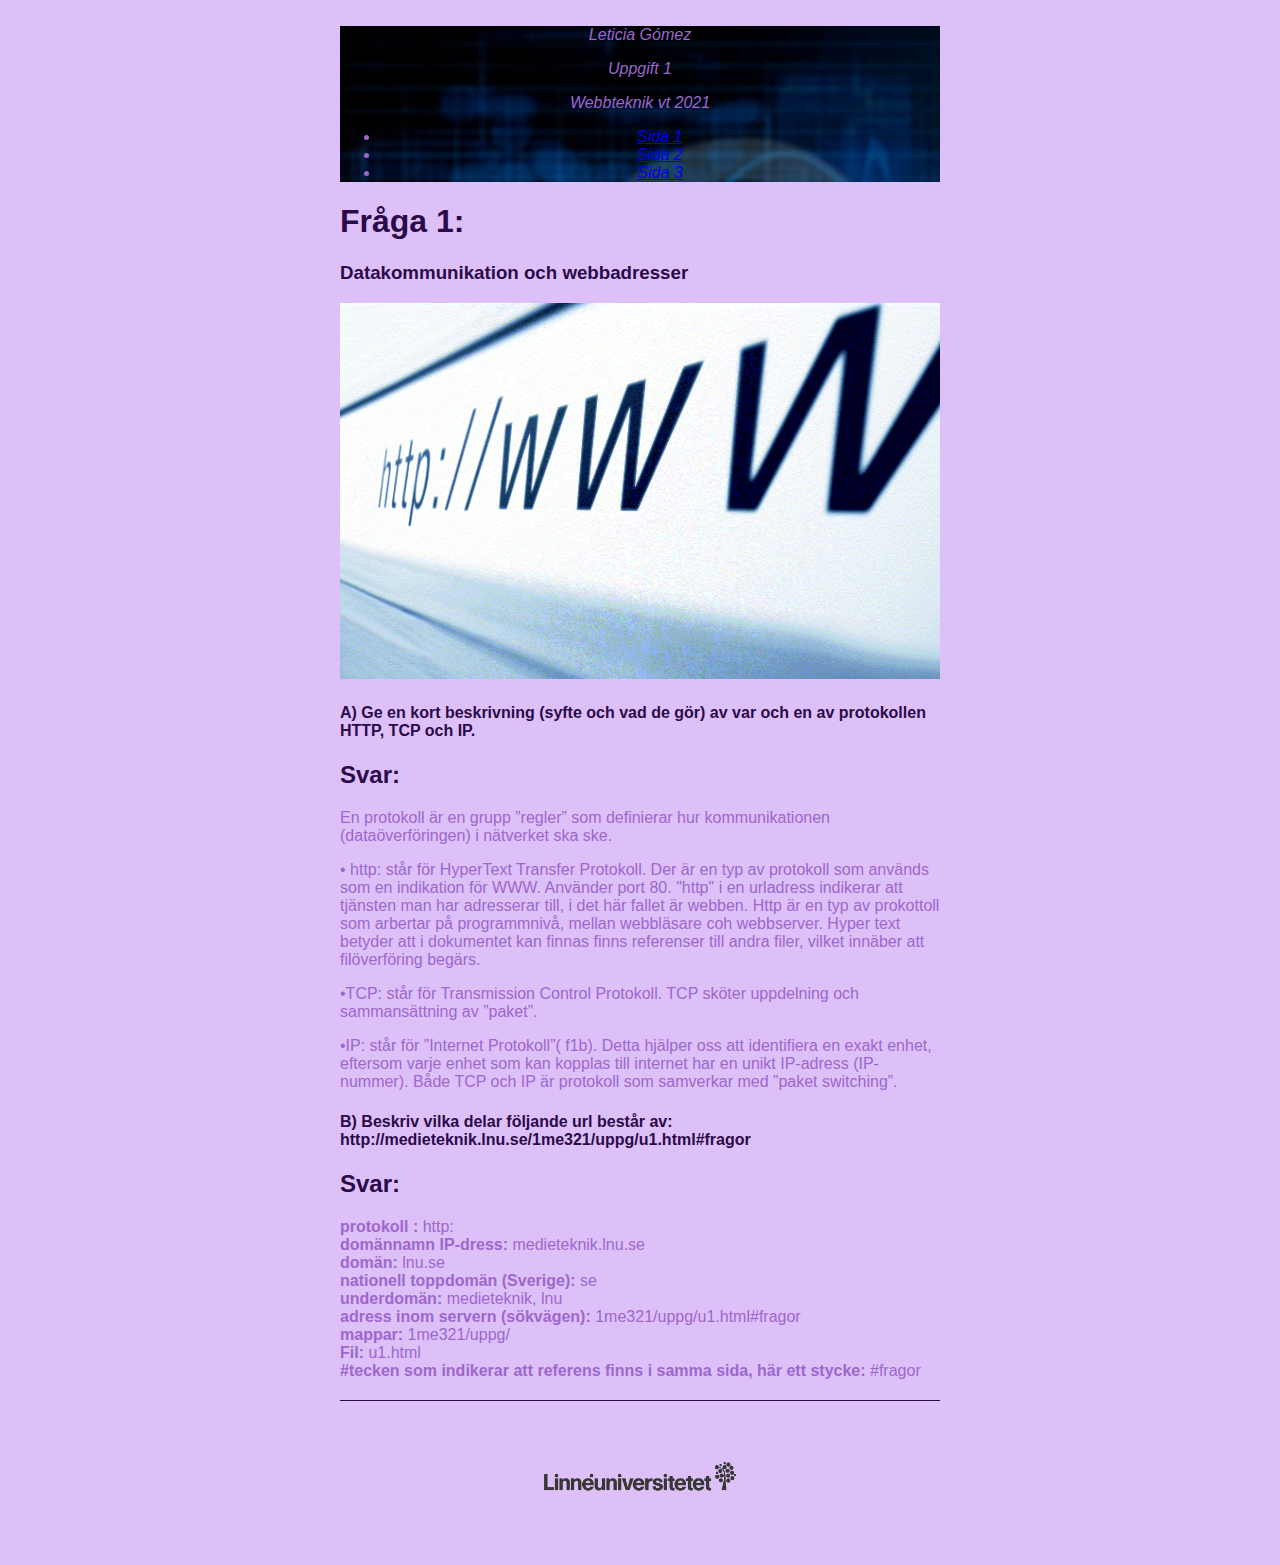
<file: index.html>
<!DOCTYPE html>
<html lang="sv">
<head>
	<meta charset="UTF-8">
	<meta name="viewport" content="width=device-width, initial-scale=1.0">
	<title>sidan 1</title>
	<link rel="stylesheet" href="style/style.css">
</head>

<body>
	
	<header id= "allasheader">
		
	
	<p>Leticia Gómez</p>
     <p>Uppgift 1</p>
	 <p>Webbteknik vt 2021</p>
	
	<nav>
		<ul id= "enlaces">
			<li><a href="index.html">Sida 1</a></li>
			<li><a href="sidan-2.html">Sida 2</a></li>
			<li><a href="Sidan-3.html">Sida 3</a></li>
		</ul>
	
	</nav>
	</header>
	<main>
	<div class= "pregunta">
	<h1>Fråga 1:</h1>

	<h3>Datakommunikation och webbadresser</h3>
		
	<img src="img/www.gif" class= "pregunta" alt= "dekoration">

	<h4>A) Ge en kort beskrivning (syfte och vad de gör) av var och en av protokollen HTTP, TCP och IP.</h4>
	<h2>Svar:</h2>


	
	<p>
	
		En protokoll är en grupp ”regler” som definierar hur kommunikationen (dataöverföringen) i nätverket ska ske.<br>
		<p>•	http: står för HyperText Transfer Protokoll. Der är en typ av protokoll som används som en indikation för WWW. Använder port 80.  "http" i en urladress indikerar att tjänsten man har adresserar till, i det här fallet är webben. Http är en typ av prokottoll som arbertar på programmnivå, mellan webbläsare coh webbserver. Hyper text betyder att i dokumentet kan finnas finns referenser till andra filer, vilket innäber att filöverföring begärs.  </p>
		
		<p>•TCP: står för Transmission Control Protokoll. TCP sköter uppdelning och sammansättning av ”paket”.</p>	
		
		
		<p>•IP: står för ”Internet Protokoll”( f1b). Detta hjälper oss att identifiera en exakt enhet, eftersom varje enhet som kan kopplas till internet har en unikt IP-adress (IP-nummer). Både TCP och IP är protokoll som samverkar med ”paket switching”.</p>	
		
		<h4>B) Beskriv vilka delar följande url består av:
			http://medieteknik.lnu.se/1me321/uppg/u1.html#fragor</h4>
	<h2>Svar:</h2>
	<p><strong>protokoll :</strong> http: <br>
<strong>domännamn IP-dress:</strong> medieteknik.lnu.se<br>
<strong>domän:</strong> lnu.se<br>
<strong>nationell toppdomän (Sverige):</strong> se<br>
<strong>underdomän:</strong> medieteknik, lnu<br>
<strong>adress inom servern (sökvägen):</strong> 1me321/uppg/u1.html#fragor<br>
<strong>mappar:</strong> 1me321/uppg/<br>
<strong>Fil:</strong> u1.html<br>
<strong>#tecken som indikerar att referens finns i samma sida, här ett stycke:</strong> #fragor </p>
	</div>
	
</main>

<footer id= "footerrrr">

<a href="https://lnu.se/"><img src="img/loggo-linne.png" alt= "Universitetslogga"></a>
</footer>	

	
</body>
</html>
</file>
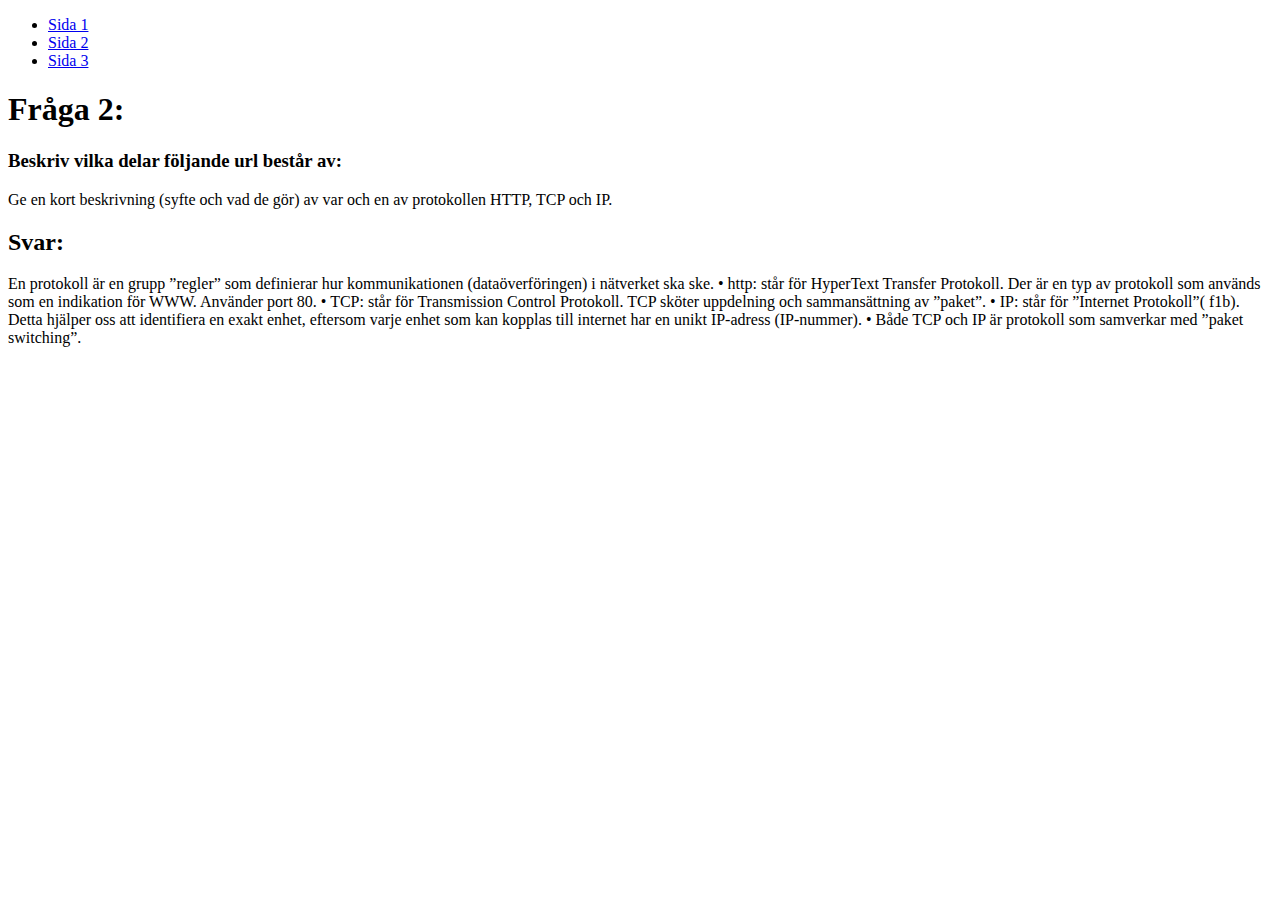
<file: sidan 2.html>
<!DOCTYPE html>
<html lang="se">
<head>
	<meta charset="UTF-8">
	<meta name="viewport" content="width=device-width, initial-scale=1.0">
	<title>sidan 2</title>
</head>
<body>
	<nav>
		<ul>
			<li><a href="index.html">Sida 1</a></li>
			<li><a href="sidan-2.html">Sida 2</a></li>
			<li><a href="sidan-3.html">Sida 3</a></li>
		</ul>

		

	</nav>
	<h1>Fråga 2:</h1>
	<h3>Beskriv vilka delar följande url består av:</h3>
	<p>Ge en kort beskrivning (syfte och vad de gör) av var och en av protokollen HTTP, TCP och IP.</p>
	<h2>Svar:</h2>

	



	<p>
	
		En protokoll är en grupp ”regler” som definierar hur kommunikationen (dataöverföringen) i nätverket ska ske.
		•	http: står för HyperText Transfer Protokoll. Der är en typ av protokoll som används som en indikation för WWW. Använder port 80. 
		
		•	TCP: står för Transmission Control Protokoll. TCP sköter uppdelning och sammansättning av ”paket”.
		
		
		•	IP: står för ”Internet Protokoll”( f1b). Detta hjälper oss att identifiera en exakt enhet, eftersom varje enhet som kan kopplas till internet har en unikt IP-adress (IP-nummer).
		•	Både TCP och IP är protokoll som samverkar med ”paket switching”.
		</p> 
	
	
</body>
</html>
</file>
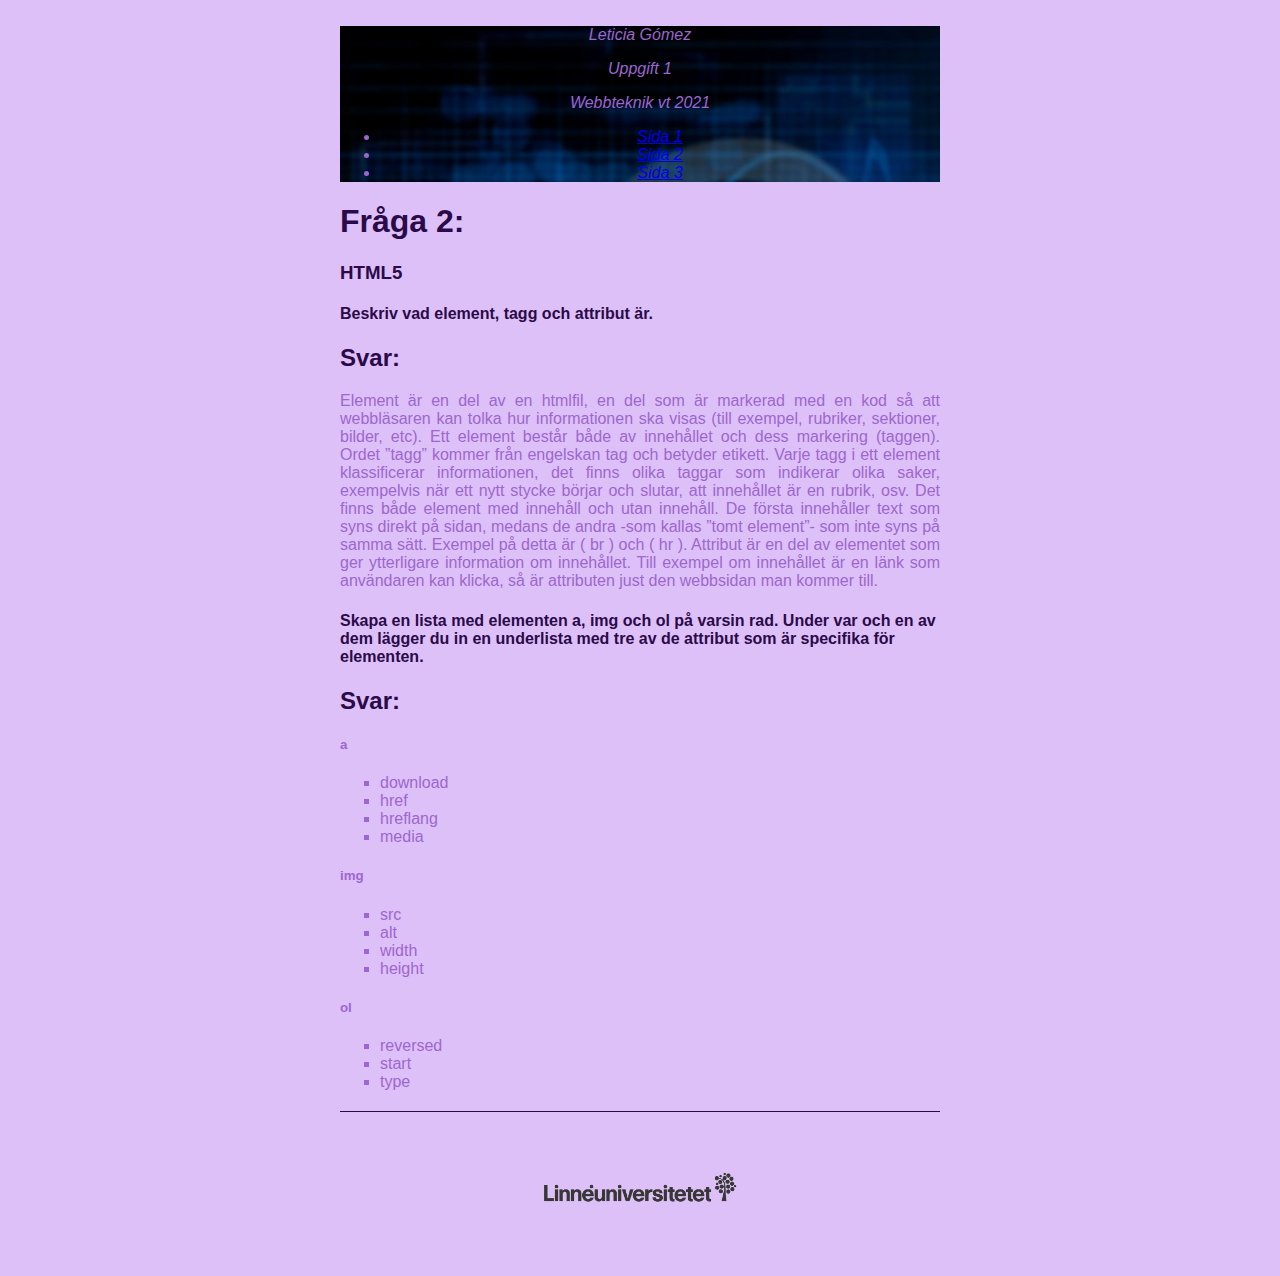
<file: sidan-2.html>
<!DOCTYPE html>
<html lang="sv">
<head>
	<meta charset="UTF-8">
	<meta name="viewport" content="width=device-width, initial-scale=1.0">
	<title>sidan 2</title>
	<link rel="stylesheet" href="style/style.css">
</head>

<body>
	
	<header id= "allasheader">
		
	
	<p>Leticia Gómez</p>
     <p>Uppgift 1</p>
	 <p>Webbteknik vt 2021</p>
	
	<nav>
		<ul>
			<li><a href="index.html">Sida 1</a></li>
			<li><a href="sidan-2.html">Sida 2</a></li>
			<li><a href="Sidan-3.html">Sida 3</a></li>
		</ul>
	
	</nav>
	</header>
	<main>
	<h1>Fråga 2:</h1>
	<h3>HTML5</h3>
	
	<h4>Beskriv vad element, tagg och attribut är.</h4>
	<h2>Svar:</h2>
	<div class="svar">Element är en del av en htmlfil, en del som är markerad med en kod så att webbläsaren kan tolka hur informationen ska visas (till exempel, rubriker, sektioner, bilder, etc). Ett element består både av innehållet och dess markering (taggen).

		Ordet ”tagg” kommer från engelskan tag och betyder etikett. Varje tagg i ett element klassificerar informationen, det finns olika taggar som indikerar olika saker, exempelvis när ett nytt stycke börjar och slutar, att innehållet är en rubrik, osv. 
		
		Det finns både element med innehåll och utan innehåll. De första innehåller text som syns direkt på sidan, medans de andra -som kallas ”tomt element”- som inte syns på samma sätt. Exempel på detta är ( br ) och  ( hr ).
		
		Attribut är en del av elementet som ger ytterligare information om innehållet. Till exempel om innehållet är en länk som användaren kan klicka, så är attributen just den webbsidan man kommer till.
	</div>
		<h4>Skapa en lista med elementen a, img och ol på varsin rad. Under var och en av dem lägger du in en underlista med tre av de attribut som är specifika för elementen. </h4> 
		<h2>Svar:</h2>
		
		<h5 class="left"><strong>a</strong></h5>
		<ul>
        <li>download</li>   
		<li>href</li>
		<li>hreflang </li>
		<li>media</li>
	
		</ul>
		
			<h5 class="left"><strong>img</strong></h5>
			<ul>
		<li>src</li>   
		<li>alt</li>
		<li>width </li>
		<li>height</li>
	</ul>
	
		
	<h5 class="left"><strong>ol</strong></h5>
	      <ul>
		<li>reversed</li>
		<li>start</li>
	      <li>type</li>
	 </ul>
		
		
	</main>
	


		
	
		<footer id= "footerrrr">

			<a href="https://lnu.se/"><img src="img/loggo-linne.png" alt= "Universitetslogga"></a>
			</footer>	
			
</body>
</html>
</file>
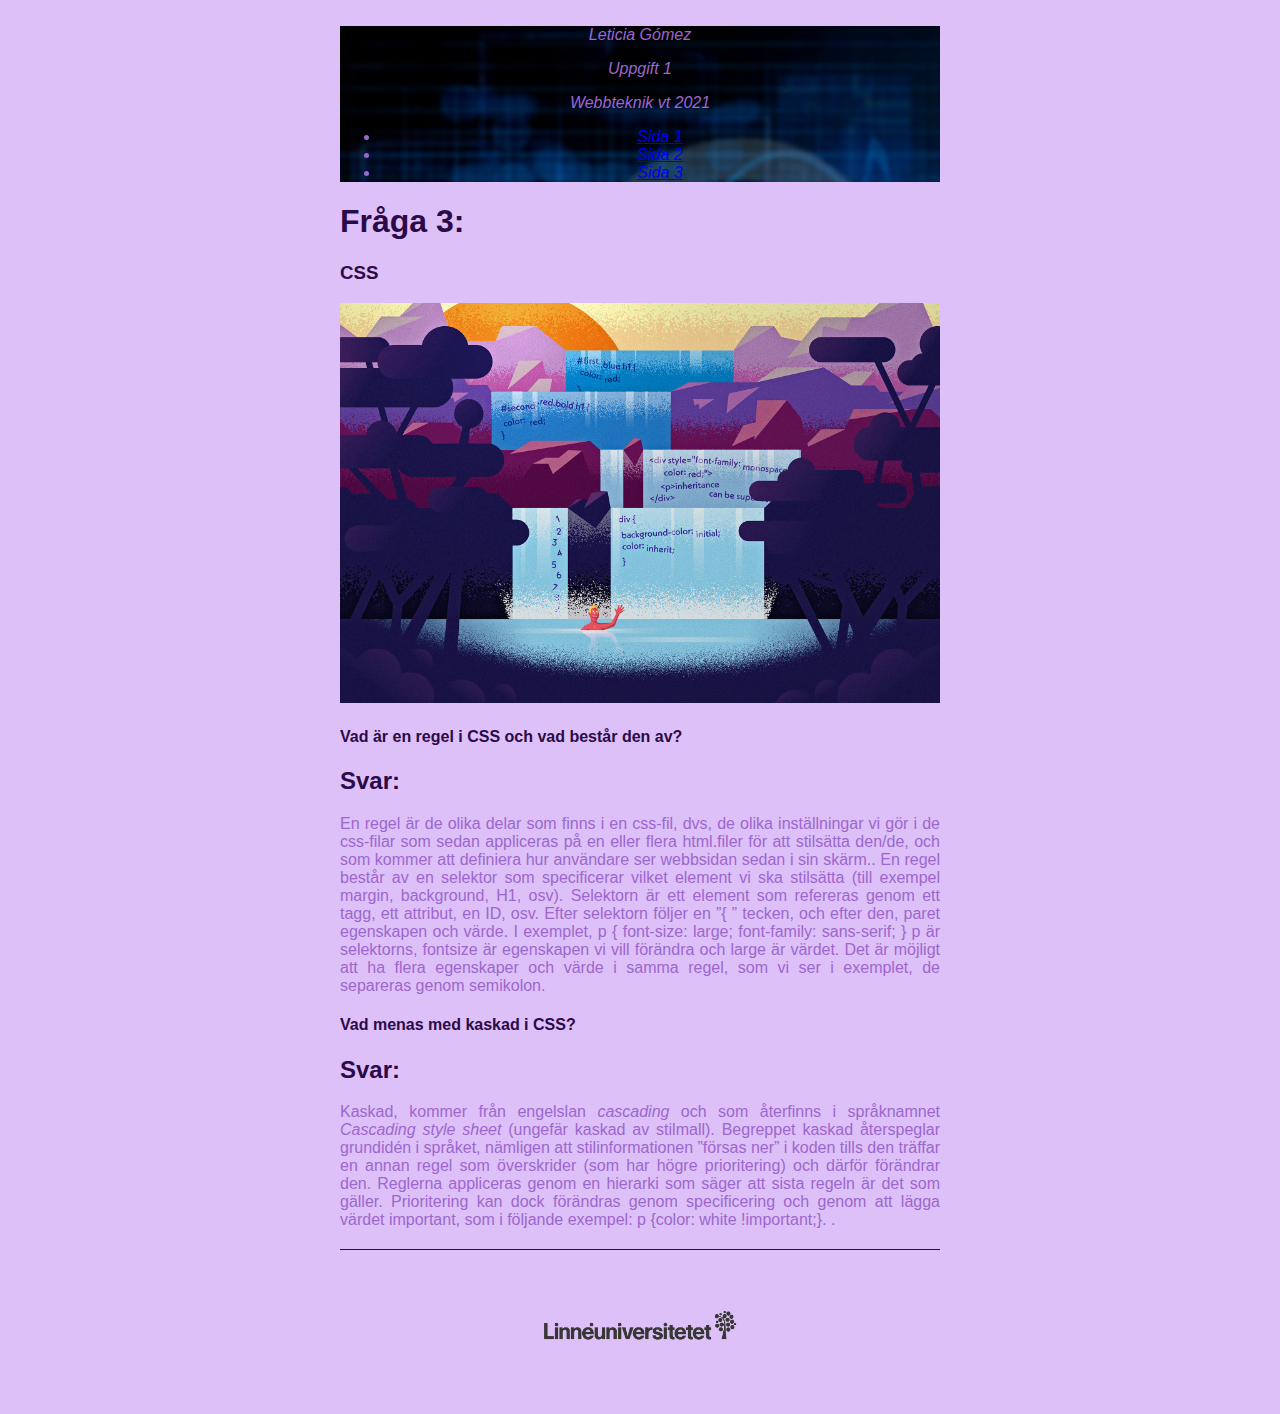
<file: Sidan-3.html>
<!DOCTYPE html>
<html lang="sv">
<head>
	<meta charset="UTF-8">
	<meta name="viewport" content="width=device-width, initial-scale=1.0">
	<title>sidan 3</title>
	<link rel="stylesheet" href="style/style.css">
</head>

<body>
	
	<header id= "allasheader">
		
	
	<p>Leticia Gómez</p>
     <p>Uppgift 1</p>
	 <p>Webbteknik vt 2021</p>
	
	<nav>
		<ul>
			<li><a href="index.html">Sida 1</a></li>
			<li><a href="sidan-2.html">Sida 2</a></li>
			<li><a href="Sidan-3.html">Sida 3</a></li>
		</ul>
	
	</nav>
	</header>
<main>

	<h1>Fråga 3:</h1>
	<h3>CSS</h3>
	<img src="img/cascading.jpeg" class= "pregunta" alt= "dekoration">
	<h4>Vad är en regel i CSS och vad består den av?</h4>
	<h2>Svar:</h2>
	<div class="svar">En regel är de olika delar som finns i en css-fil, dvs, de olika inställningar vi gör i de css-filar  som sedan appliceras på en eller flera html.filer för att stilsätta den/de, och som kommer att definiera hur användare ser webbsidan sedan i sin skärm.. 
		En regel består av en selektor som specificerar vilket element vi ska stilsätta (till exempel margin, background, H1, osv). Selektorn är ett element som refereras genom ett tagg, ett attribut, en ID, osv. Efter selektorn följer en ”{ ” tecken, och efter den, paret egenskapen och värde. I exemplet,  p { font-size: large; font-family: sans-serif; } p är selektorns, fontsize är egenskapen vi vill förändra och large är värdet. Det är möjligt att ha flera egenskaper och värde i samma regel, som vi ser i exemplet, de separeras genom semikolon. 
	</div>
	<h4>Vad menas med kaskad i CSS?</h4>
	<h2>Svar:</h2>
	<div class="svar"> Kaskad, kommer från engelslan <em>cascading </em>och som återfinns i språknamnet <em>Cascading style sheet</em> (ungefär kaskad av stilmall).
		Begreppet kaskad återspeglar grundidén i språket, nämligen att stilinformationen ”f&ouml;rsas ner” i koden tills den träffar en annan regel som överskrider (som har högre prioritering) och därför förändrar den. Reglerna appliceras genom en hierarki som säger att sista regeln är det som gäller. Prioritering kan dock förändras genom specificering och genom att lägga värdet important, som i följande exempel: p {color: white !important;}.
		. 
	</div>
	</main>

	
		
		
	
		<footer id= "footerrrr">

			<a href="https://lnu.se/"><img src="img/loggo-linne.png" alt= "Universitetslogga"></a>
			</footer>	
			
</body>
</html>
</file>
<file: style/style.css>
@charset "UTF-8";
html {
	font-size: 16px;
}
body {
	
	max-width: 600px;
	margin: 0 auto;
	color: rgb(156, 103, 206);
	background-color: rgb(222, 192, 248);
	padding: 10px;
	font-family: Verdana, Geneva, Tahoma, sans-serif;


}
h1, h2, h3, h4
{color: rgb(42, 10, 73);

}


nav a:hover, nav a:active
nav ul {
	margin: 0;
	padding: 0;
	list-style: none;
	background-color: blueviolet;
	color: rgb(119, 45, 107);


	



}




#allasheader  {
	background-image:url(../img/diagram-pa-vitbakgrund-nuevo.jpg) ;
	

}
header  {
	text-align: center;
	font-style: italic;
	
	


}
.pregunta  {
	max-width: 600px;
}

.svar {
	text-align: justify;
}
main ul {
	list-style: square;
	text-align: justify;

}
.left
{text-align: left;

}
#footerrrr img {
	max-height: 150px;
}

	#footerrrr  {
		text-align: center;
		border-top: 1px solid  rgb(42, 10, 73);
		margin-top: 20px;


}
</file>
